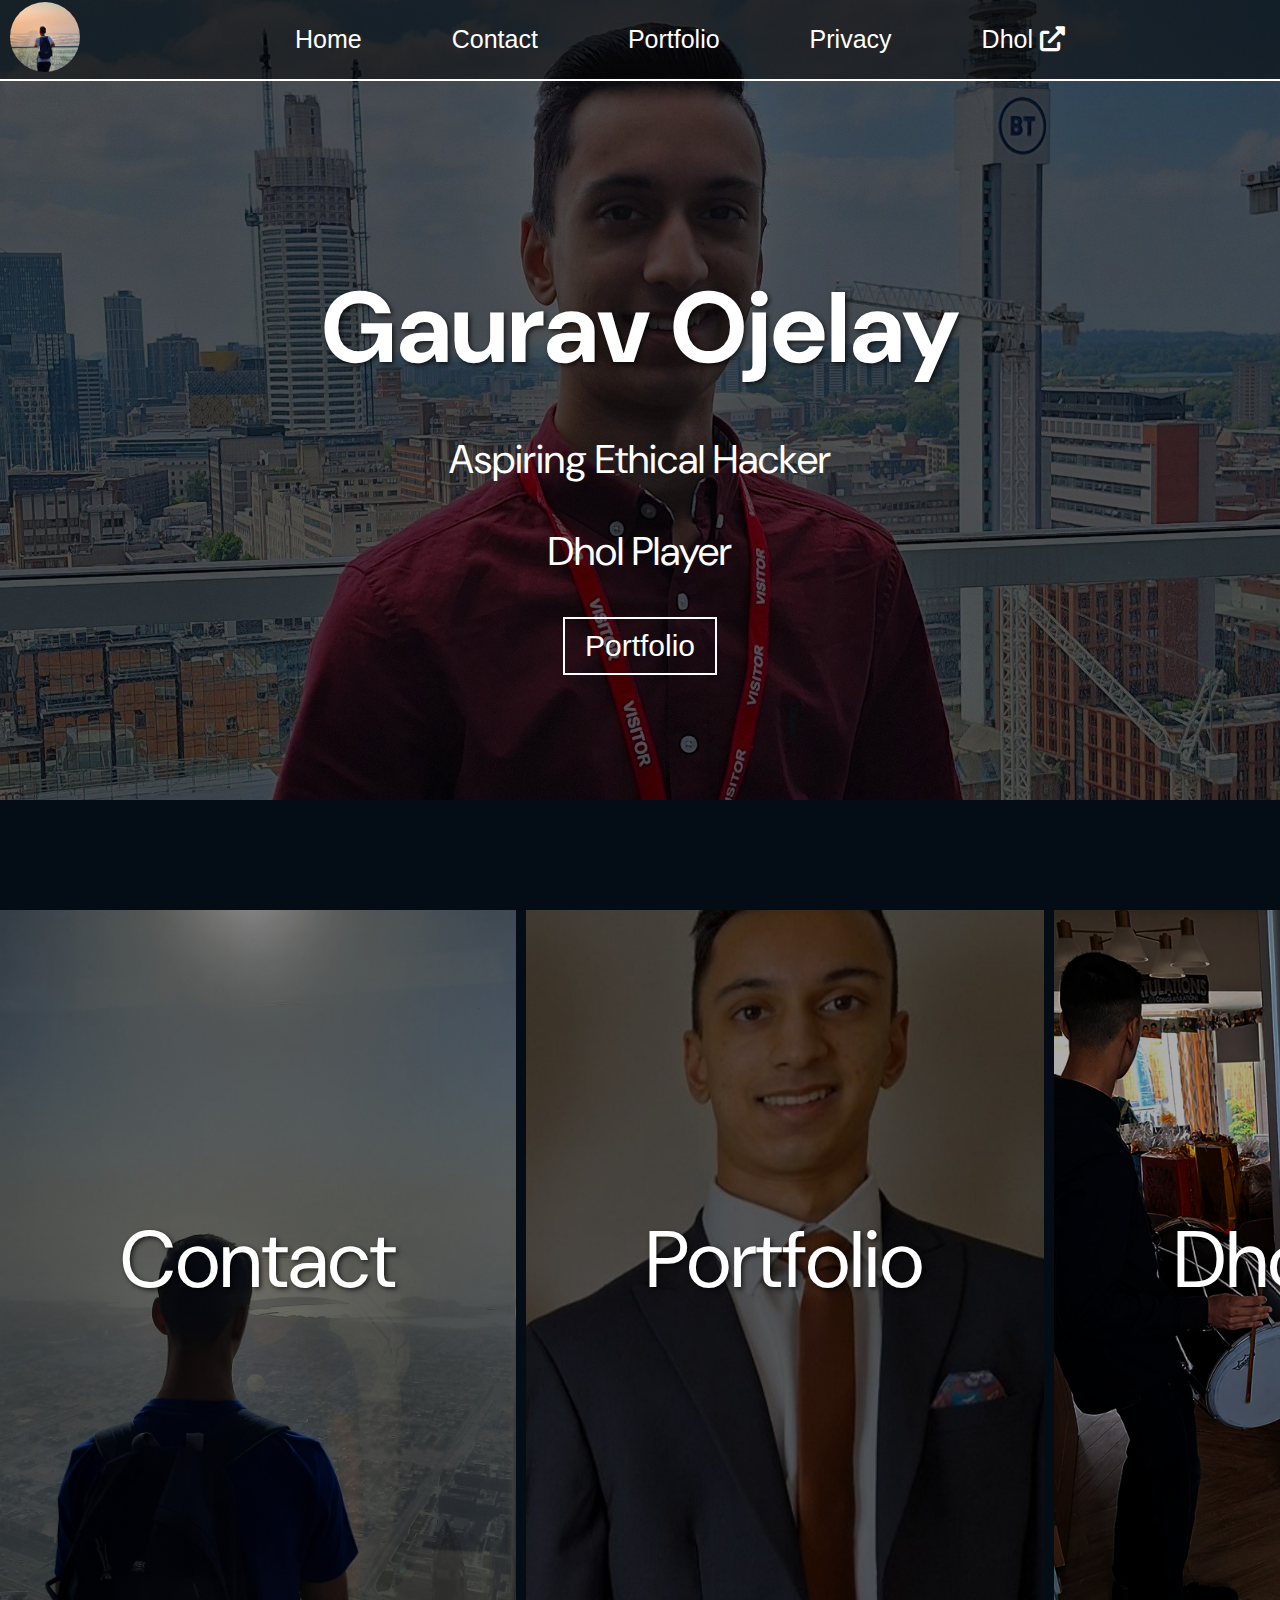
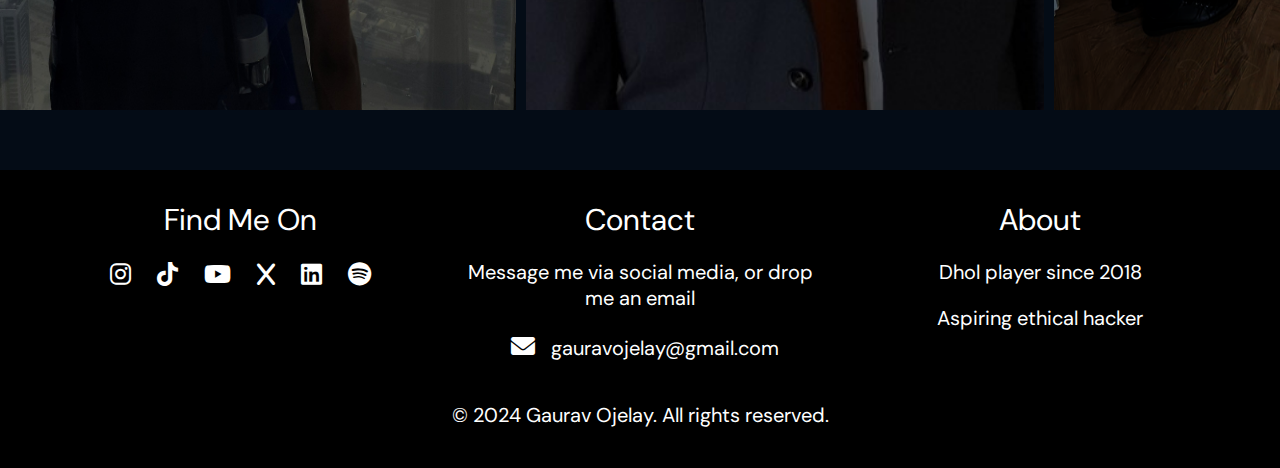
<file: index.html>
<!DOCTYPE html>
<html lang="en">

<head>
    <meta name="viewport" content="width=device-width, initial-scale=1.0">
    <title>Home</title>
    <link rel="stylesheet" href="styles.css">
</head>



<body>
    <div class="desktop-only">
        <div class="image-cover image1_1">
        <header>
            <nav>
                <a href="/" class="logo">
                    <img src="Images/Icon.jpg" alt="Home" class="logo-img">
                </a>
                <ul>
                    <li><a href="/"><button type="button" class="header-button">Home</button></a></li>
                    <li><a href="contact.html"><button type="button" class="header-button">Contact</button></a></li>
                    <li><a href="portfolio.html"><button type="button" class="header-button">Portfolio</button></a></li>
                    <li><a href="privacyPolicy.html"><button type="button" class="header-button">Privacy</button></a></li>
                    <li><a href="https://gauravojelay.github.io/dhol/" target="_blank"><button type="button" class="header-button">Dhol <i class="fas fa-external-link-alt"></i></button></a></li>
                </ul>
            </nav>
        </header>
        <h1 style="margin-bottom: 0;">Gaurav Ojelay</h1>
        <p style="font-size: 40px; margin-bottom: 0;">Aspiring Ethical Hacker</p>
        <p style="font-size: 40px;">Dhol Player</p>
        <a href="portfolio.html">
        <button style="font-size: 30px;" type="button" class="portfolioButton">Portfolio</button>
        </a>
    </div>
    </div>

    <div class="mobile-only">
        <div class="image-cover image1_1">
        <header>
            <nav>
                <a href="/" class="logo">
                    <img src="Images/Icon.jpg" class="logo-img">
                </a>
                <div class="dropdown">
                    <button onclick="myFunction()" class="dropbtn"><i class="fas fa-bars"></i></button>
                    <div id="myDropdown" class="dropdown-content">
                        <a href="/">Home</a>
                        <a href="contact.html">Contact</a>
                        <a href="portfolio.html">Portfolio</a>
                        <a href="privacyPolicy.html">Privacy</a>
                        <a href="https://gauravojelay.github.io/dhol/" target="_blank">Dhol <i class="fas fa-external-link-alt"></i></a>
                    </div>
                </div>
                  
                <script>
                    /* When the user clicks on the button, 
                    toggle between hiding and showing the dropdown content */
                    function myFunction() {
                        var dropdown = document.getElementById("myDropdown");
                        dropdown.classList.toggle("show");
                        document.querySelector(".dropbtn").classList.toggle("active");
                    }
                    
                    // Close the dropdown if the user clicks outside of it
                    window.onclick = function(event) {
                        if (!event.target.closest('.dropdown')) {  // Check if the click is outside the dropdown
                            var dropdowns = document.getElementsByClassName("dropdown-content");
                            for (var i = 0; i < dropdowns.length; i++) {
                                var openDropdown = dropdowns[i];
                                if (openDropdown.classList.contains('show')) {
                                    openDropdown.classList.remove('show');
                                }
                            }
                            // Also remove the active state from the button
                            document.querySelector(".dropbtn").classList.remove("active");
                        }
                    }

                </script>
            </nav>
        </header>
        <h1 style="margin-bottom: 0;">Gaurav Ojelay</h1>
        <p style="font-size: 40px; margin-bottom: 0;">Aspiring Ethical Hacker</p>
        <p style="font-size: 40px;">Dhol Player</p>
        <a href="portfolio.html">
        <button style="font-size: 20px;" type="button" class="portfolioButton">Portfolio</button>
        </a>
        </div>


        <div>
            <h2 style="margin-bottom: 0;">Cybersecurity</h2>
            <p>Cybersecurity is my passion, and in today's age, it's more important than ever.</p>
            <p>Hackers are becoming smarter and they're finding new ways around things, making it harder to keep people and information safe.</p>
            <p>I believe cybersecurity isn't just about defending attackers, but staying one step ahead of them.</p>
            <p>I want to be an ethical hacker to help organisations identify and fix security vulnerabilities before attackers can exploit them. Ethical hacking involves legally testing systems for weaknesses, using the same techniques as cybercriminals - but for defense, not harm.</p>
    
            <h2 style="margin-bottom: 0;">The Dhol</h2>
            <p>The dhol is a traditional double-headed drum from South Asia, known for its deep, powerful beats. It’s a key instrument in Bhangra music, played with two sticks to create energetic rhythms that drive celebrations, festivals, and performances.</p>
            <p>I first picked up the dhol in 2018, and without having a teacher, I relied on my ear and passion to guide me. I'd listen to songs and attempt to play along to them, developing my ability overtime.</p>
            <p>Now I play the dhol as a part-time job. I'm committed to spreading the joy of the dhol and bhangra, making sure that every special event is full of noise and excitement, as it should be!</p>
    
            
        </div>
    
    </div>
        


















    <div class="pic-grid-1x3" style="padding-top: 50px;">
        <a href="contact.html" style="text-decoration: none;">
            <div class="image-cover home-page-grid image2_1">
                <h2 class="large">Contact</h2>
            </div>
        </a>
        
        <a href="portfolio.html" style="text-decoration: none;">
            <div class="image-cover home-page-grid image2_2">
                <h2 class="large">Portfolio</h2>
            </div>
        </a>

        <a href="https://gauravojelay.github.io/dhol/" style="text-decoration: none;" target="_blank">
            <div class="image-cover home-page-grid image2_3">
                <h2 class="large">Dhol</h2>
            </div>
        </a>
    </div>




























    <footer>
        <div class="footer-content">
            <div class="footer-section links">
                <h4>Find Me On</h4>
                <div>
                    <a href="https://www.instagram.com/gauravojelay" target="_blank" class="social-icon">
                        <i class="fab fa-instagram"></i>
                    </a>
                    <a href="https://www.tiktok.com/@gauravojelay" target="_blank" class="social-icon">
                        <i class="fab fa-tiktok"></i>
                    </a>
                    <a href="https://www.youtube.com/@gauravojelay" target="_blank" class="social-icon">
                        <i class="fab fa-youtube"></i>
                    </a>
                    <a href="https://x.com/gauravojelay" target="_blank" class="social-icon">
                        <i class="fab fa-x"></i>
                    </a>
                    <a href="https://linkedin.com/in/gaurav-ojelay" target="_blank" class="social-icon">
                        <i class="fab fa-linkedin"></i>
                    </a>
                    <a href="https://open.spotify.com/user/y35he0wxd0q7rplj8o1iu5fy2" target="_blank" class="social-icon">
                        <i class="fab fa-spotify"></i>
                    </a>
                </div>
            </div>
            <div class="footer-section contact">
                <h4>Contact</h4>
                <p>Message me via social media, or drop me an email</p>
                <p>
                    <a href="mailto:gauravojelay@gmail.com" target="_blank" class="social-icon">
                    <i class="fas fa-envelope"></i> 
                    </a>
                    gauravojelay@gmail.com
                </p>
            </div>
            <div class="footer-section about">
                <h4>About</h4>
                <p>Dhol player since 2018</p>
                <p>Aspiring ethical hacker</p>
            </div>
        </div>
        <div class="footer-bottom">
            <p>&copy; 2024 Gaurav Ojelay. All rights reserved.</p>
        </div>
    </footer>
</body>

</html>
</file>
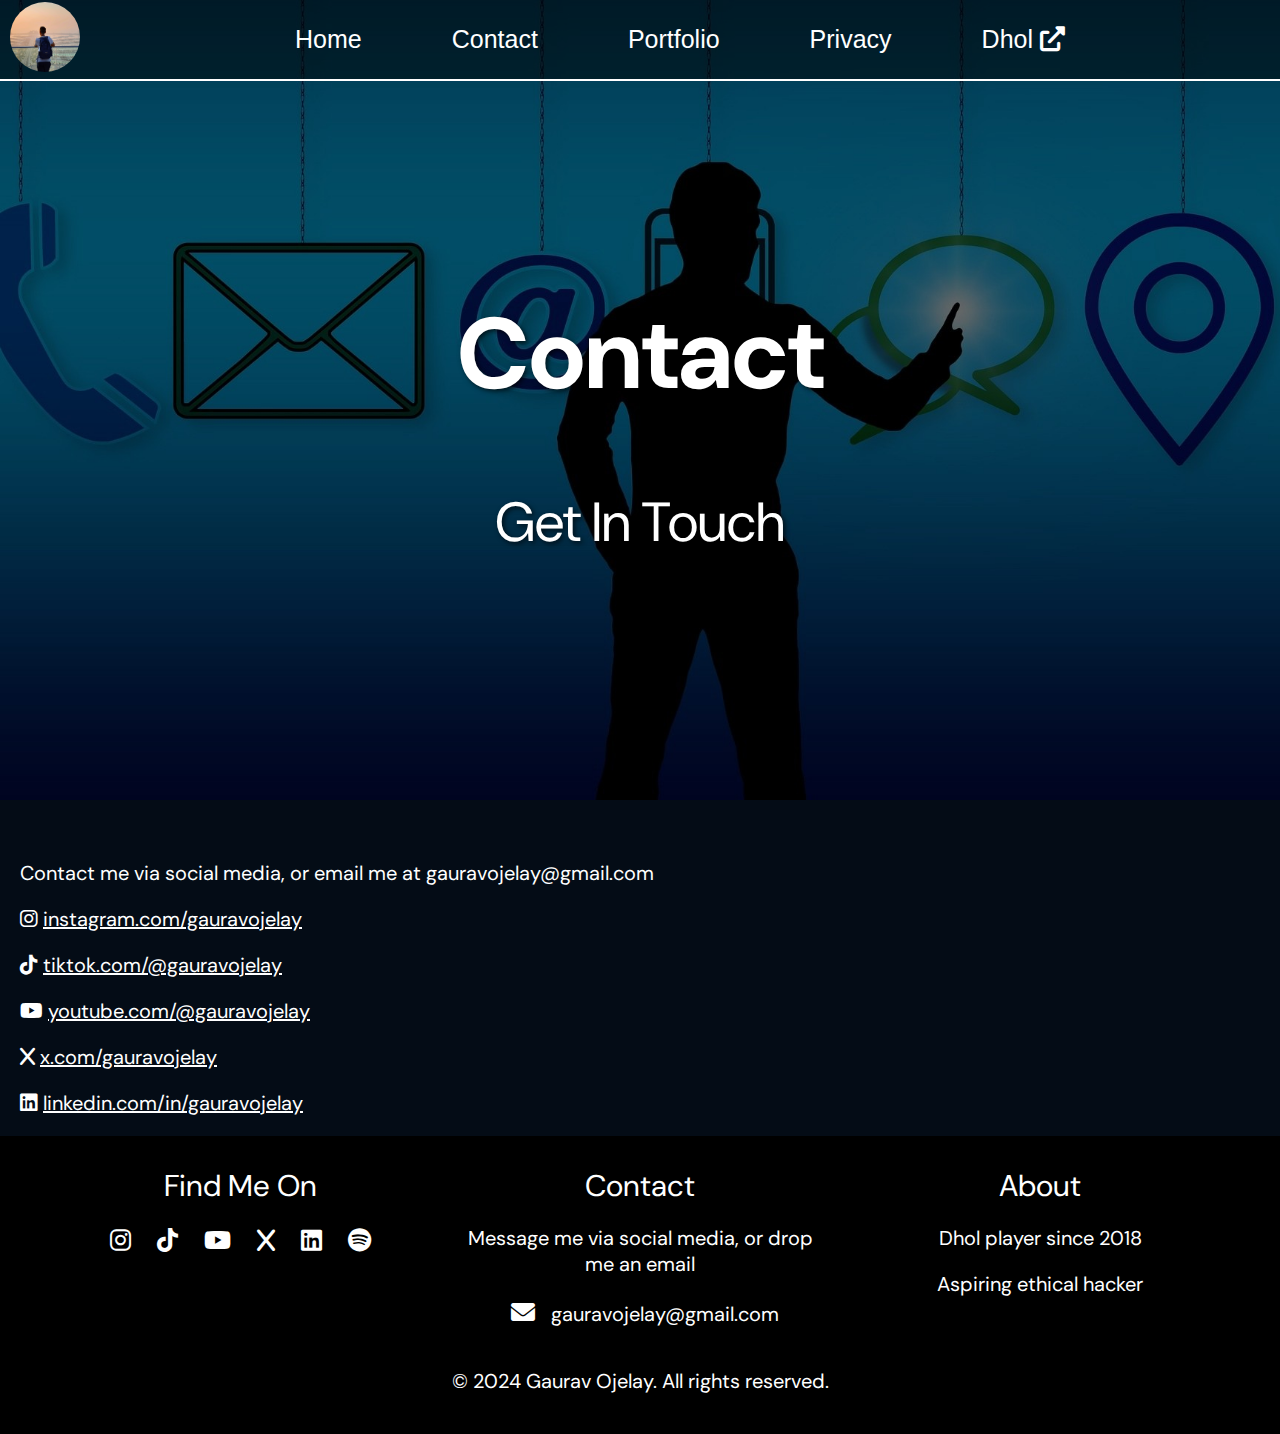
<file: contact.html>
<!DOCTYPE html>
<html lang="en">

<head>
    <meta name="viewport" content="width=device-width, initial-scale=1.0">
    <title>Contact</title>
    <link rel="stylesheet" href="styles.css">
</head>

<script>
    document.addEventListener("DOMContentLoaded", function () {
        if (window.location.pathname.endsWith(".html")) {
            let newPath = window.location.pathname.replace(".html", "");
            window.history.replaceState(null, "", newPath);
        }
    });
    </script>

<body>
    <div class="desktop-only">
        <div class="image-cover image1_2">
        <header>
            <nav>
                <a href="/" class="logo">
                    <img src="Images/Icon.jpg" alt="Home" class="logo-img">
                </a>
                <ul>
                    <li><a href="/"><button type="button" class="header-button">Home</button></a></li>
                    <li><a href="contact.html"><button type="button" class="header-button">Contact</button></a></li>
                    <li><a href="portfolio.html"><button type="button" class="header-button">Portfolio</button></a></li>
                    <li><a href="privacyPolicy.html"><button type="button" class="header-button">Privacy</button></a></li>
                    <li><a href="https://gauravojelay.github.io/dhol/" target="_blank"><button type="button" class="header-button">Dhol <i class="fas fa-external-link-alt"></i></button></a></li>
                </ul>
            </nav>
        </header>
        <h1>Contact</h1>
        <h2>Get In Touch</h2>
    </div>
    </div>


    <div class="mobile-only">
        <div class="image-cover image1_2">
        <header>
            <nav>
                <a href="/" class="logo">
                    <img src="Images/Icon.jpg" class="logo-img">
                </a>
                <div class="dropdown">
                    <button onclick="myFunction()" class="dropbtn"><i class="fas fa-bars"></i></button>
                    <div id="myDropdown" class="dropdown-content">
                        <a href="/">Home</a>
                        <a href="contact.html">Contact</a>
                        <a href="portfolio.html">Portfolio</a>
                        <a href="privacyPolicy.html">Privacy</a>
                        <a href="https://gauravojelay.github.io/dhol/" target="_blank">Dhol <i class="fas fa-external-link-alt"></i></a>
                    </div>
                </div>
                  
                <script>
                    /* When the user clicks on the button,
                    toggle between hiding and showing the dropdown content */
                    function myFunction() {
                        var dropdown = document.getElementById("myDropdown");
                        dropdown.classList.toggle("show");
                        document.querySelector(".dropbtn").classList.toggle("active");
                    }
                    
                    // Close the dropdown if the user clicks outside of it
                    window.onclick = function(event) {
                        if (!event.target.closest('.dropdown')) {  // Check if the click is outside the dropdown
                            var dropdowns = document.getElementsByClassName("dropdown-content");
                            for (var i = 0; i < dropdowns.length; i++) {
                                var openDropdown = dropdowns[i];
                                if (openDropdown.classList.contains('show')) {
                                    openDropdown.classList.remove('show');
                                }
                            }
                            // Also remove the active state from the button
                            document.querySelector(".dropbtn").classList.remove("active");
                        }
                    }

                </script>
            </nav>
        </header>
        <h1>Contact</h1>
        <h2>Get In Touch</h2>
        <a href="bookings.html">
        </a>
        </div>
    </div>
        


    <div id="contact-section">
        <style>
            #contact-section p {
                text-align: left;
            }
            #contact-section ul {
                list-style-type: disc;
                display: block;
                margin-left: 40px;
                font-size: 25px;
            }
            #contact-section a {
                text-decoration: underline;
            }
            #contact-section a:visited {
                color:white;
            }
        </style>
    <p>Contact me via social media, or email me at gauravojelay@gmail.com</p>
    <p><i class="fab fa-instagram"></i> <a href="https://www.instagram.com/gauravojelay">instagram.com/gauravojelay</a></p>
    <p><i class="fab fa-tiktok"></i> <a href="https://www.tiktok.com/@gauravojelay">tiktok.com/@gauravojelay</a></p>
    <p><i class="fab fa-youtube"></i> <a href="https://www.youtube.com/@gauravojelay">youtube.com/@gauravojelay</a></p>
    <p><i class="fab fa-x"></i> <a href="https://x.com/gauravojelay">x.com/gauravojelay</a></p>
    <p><i class="fab fa-linkedin"></i> <a href="https://linkedin.com/in/gaurav-ojelay">linkedin.com/in/gauravojelay</a></p>
    

    </div>






































    <footer>
        <div class="footer-content">
            <div class="footer-section links">
                <h4>Find Me On</h4>
                <div>
                    <a href="https://www.instagram.com/gauravojelay" target="_blank" class="social-icon">
                        <i class="fab fa-instagram"></i>
                    </a>
                    <a href="https://www.tiktok.com/@gauravojelay" target="_blank" class="social-icon">
                        <i class="fab fa-tiktok"></i>
                    </a>
                    <a href="https://www.youtube.com/@gauravojelay" target="_blank" class="social-icon">
                        <i class="fab fa-youtube"></i>
                    </a>
                    <a href="https://x.com/gauravojelay" target="_blank" class="social-icon">
                        <i class="fab fa-x"></i>
                    </a>
                    <a href="https://linkedin.com/in/gaurav-ojelay" target="_blank" class="social-icon">
                        <i class="fab fa-linkedin"></i>
                    </a>
                    <a href="https://open.spotify.com/user/y35he0wxd0q7rplj8o1iu5fy2" target="_blank" class="social-icon">
                        <i class="fab fa-spotify"></i>
                    </a>
                </div>
            </div>
            <div class="footer-section contact">
                <h4>Contact</h4>
                <p>Message me via social media, or drop me an email</p>
                <p>
                    <a href="mailto:gauravojelay@gmail.com" target="_blank" class="social-icon">
                    <i class="fas fa-envelope"></i> 
                    </a>
                    gauravojelay@gmail.com
                </p>
            </div>
            <div class="footer-section about">
                <h4>About</h4>
                <p>Dhol player since 2018</p>
                <p>Aspiring ethical hacker</p>
            </div>
        </div>
        <div class="footer-bottom">
            <p>&copy; 2024 Gaurav Ojelay. All rights reserved.</p>
        </div>
    </footer>
</body>

</html>
</file>
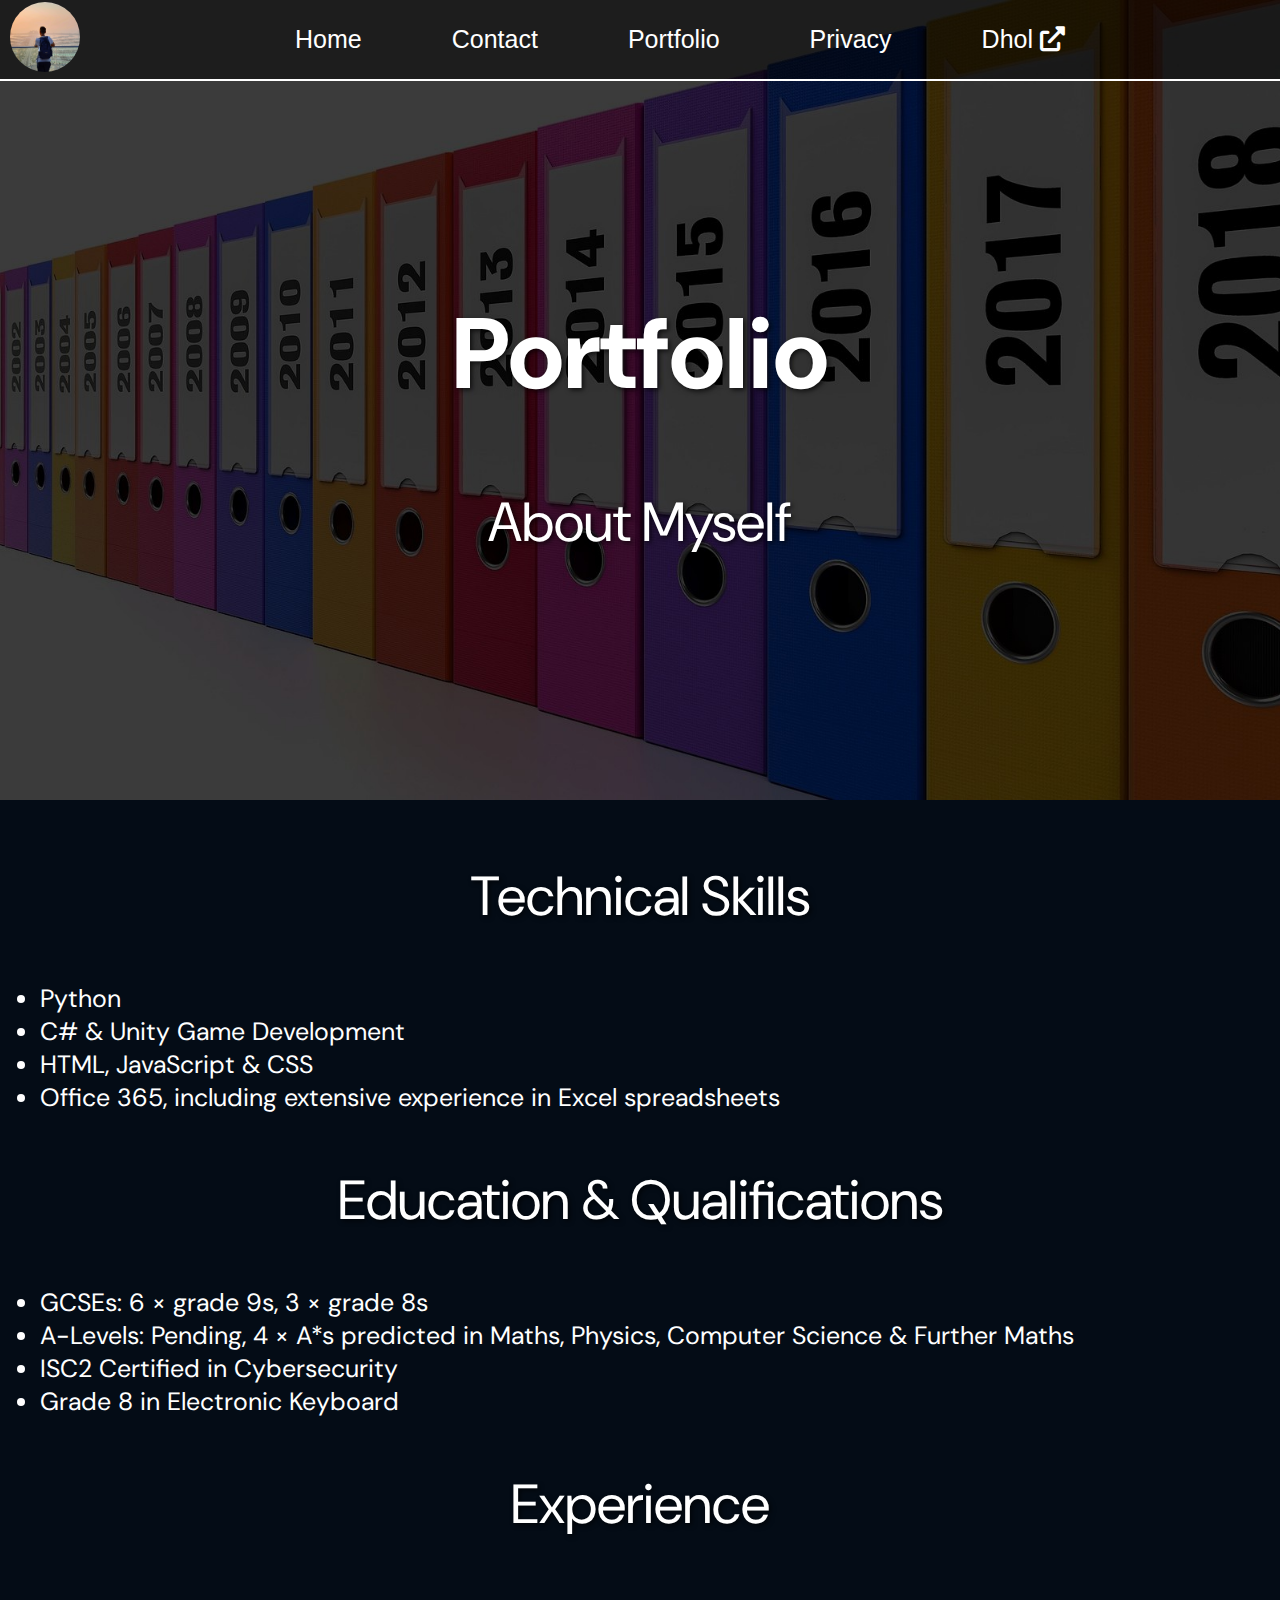
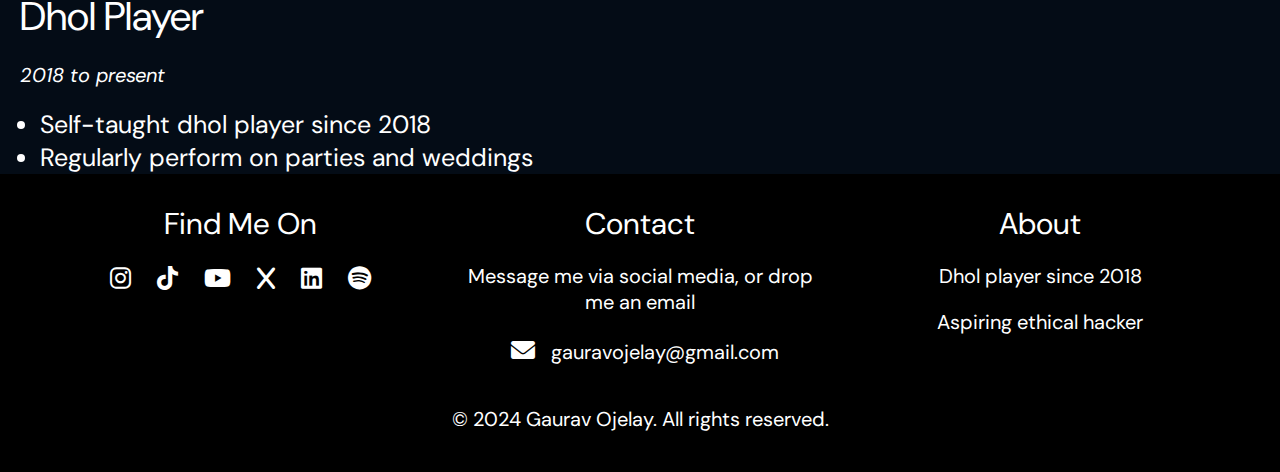
<file: portfolio.html>
<!DOCTYPE html>
<html lang="en">


<head>
    <meta name="viewport" content="width=device-width, initial-scale=1.0">
    <title>Home</title>
    <link rel="stylesheet" href="styles.css">
</head>

<script>
    document.addEventListener("DOMContentLoaded", function () {
        if (window.location.pathname.endsWith(".html")) {
            let newPath = window.location.pathname.replace(".html", "");
            window.history.replaceState(null, "", newPath);
        }
    });
</script>

<body>
    <div class="desktop-only">
        <div class="image-cover image1_3">
        <header>
            <nav>
                <a href="/" class="logo">
                    <img src="Images/Icon.jpg" alt="Home" class="logo-img">
                </a>
                <ul>
                    <li><a href="/"><button type="button" class="header-button">Home</button></a></li>
                    <li><a href="contact.html"><button type="button" class="header-button">Contact</button></a></li>
                    <li><a href="portfolio.html"><button type="button" class="header-button">Portfolio</button></a></li>
                    <li><a href="privacyPolicy.html"><button type="button" class="header-button">Privacy</button></a></li>
                    <li><a href="https://gauravojelay.github.io/dhol/" target="_blank"><button type="button" class="header-button">Dhol <i class="fas fa-external-link-alt"></i></button></a></li>
                </ul>
            </nav>
        </header>
        <h1>Portfolio</h1>
        <h2>About Myself</h2>
        <a href="bookings.html">
        </a>
    </div>
    </div>



    

    <div class="mobile-only">
        <div class="image-cover image1_3">
        <header>
            <nav>
                <a href="/" class="logo">
                    <img src="Images/Icon.jpg" class="logo-img">
                </a>
                <div class="dropdown">
                    <button onclick="myFunction()" class="dropbtn"><i class="fas fa-bars"></i></button>
                    <div id="myDropdown" class="dropdown-content">
                        <a href="/">Home</a>
                        <a href="contact.html">Contact</a>
                        <a href="portfolio.html">Portfolio</a>
                        <a href="privacyPolicy.html">Privacy</a>
                        <a href="https://gauravojelay.github.io/dhol/" target="_blank">Dhol <i class="fas fa-external-link-alt"></i></a>
                    </div>
                </div>
                  
                <script>
                    /* When the user clicks on the button, 
                    toggle between hiding and showing the dropdown content */
                    function myFunction() {
                        var dropdown = document.getElementById("myDropdown");
                        dropdown.classList.toggle("show");
                        document.querySelector(".dropbtn").classList.toggle("active");
                    }
                    
                    // Close the dropdown if the user clicks outside of it
                    window.onclick = function(event) {
                        if (!event.target.closest('.dropdown')) {  // Check if the click is outside the dropdown
                            var dropdowns = document.getElementsByClassName("dropdown-content");
                            for (var i = 0; i < dropdowns.length; i++) {
                                var openDropdown = dropdowns[i];
                                if (openDropdown.classList.contains('show')) {
                                    openDropdown.classList.remove('show');
                                }
                            }
                            // Also remove the active state from the button
                            document.querySelector(".dropbtn").classList.remove("active");
                        }
                    }

                </script>
            </nav>
        </header>
        <h1>Portfolio</h1>
        <h2>About Myself</h2>
        </div>
    </div>
        



    <div id="portfolio-section">
        <style>
            #portfolio-section p {
                text-align: left;
            }
            #portfolio-section ul {
                list-style-type: disc;
                display: block;
                margin-left: 40px;
                font-size: 25px;
            }
            #portfolio-sectionn a {
                text-decoration: underline;
            }
            #portfolio-section a:visited {
                color:white;
            }
            #portfolio-section h2{
                margin-top: 50px;
                margin-bottom: 50px;
            }
            #portfolio-section h3{
                text-align: left;
                margin-bottom: 0;
            }
        </style>
    
        <h2>Technical Skills</h2>
        <ul>
            <li>Python</li>
            <li>C# & Unity Game Development</li>
            <li>HTML, JavaScript & CSS</li>
            <li>Office 365, including extensive experience in Excel spreadsheets</li>
        </ul>

        <h2>Education & Qualifications</h2>
        <ul>
            <li>GCSEs: 6 × grade 9s, 3 × grade 8s</li>
            <li>A-Levels: Pending, 4 × A*s predicted in Maths, Physics, Computer Science & Further Maths</li>
            <li>ISC2 Certified in Cybersecurity</li>
            <li>Grade 8 in Electronic Keyboard</li>
        </ul>
        <h2>Experience</h2>
        <h3>Dhol Player</h3>
        <p><i>2018 to present</i></p>
        <ul>
            <li>Self-taught dhol player since 2018</li>
            <li>Regularly perform on parties and weddings</li>
        </ul>

    </div>
    

































    <footer>
        <div class="footer-content">
            <div class="footer-section links">
                <h4>Find Me On</h4>
                <div>
                    <a href="https://www.instagram.com/gauravojelay" target="_blank" class="social-icon">
                        <i class="fab fa-instagram"></i>
                    </a>
                    <a href="https://www.tiktok.com/@gauravojelay" target="_blank" class="social-icon">
                        <i class="fab fa-tiktok"></i>
                    </a>
                    <a href="https://www.youtube.com/@gauravojelay" target="_blank" class="social-icon">
                        <i class="fab fa-youtube"></i>
                    </a>
                    <a href="https://x.com/gauravojelay" target="_blank" class="social-icon">
                        <i class="fab fa-x"></i>
                    </a>
                    <a href="https://linkedin.com/in/gaurav-ojelay" target="_blank" class="social-icon">
                        <i class="fab fa-linkedin"></i>
                    </a>
                    <a href="https://open.spotify.com/user/y35he0wxd0q7rplj8o1iu5fy2" target="_blank" class="social-icon">
                        <i class="fab fa-spotify"></i>
                    </a>
                </div>
            </div>
            <div class="footer-section contact">
                <h4>Contact</h4>
                <p>Message me via social media, or drop me an email</p>
                <p>
                    <a href="mailto:gauravojelay@gmail.com" target="_blank" class="social-icon">
                    <i class="fas fa-envelope"></i> 
                    </a>
                    gauravojelay@gmail.com
                </p>
            </div>
            <div class="footer-section about">
                <h4>About</h4>
                <p>Dhol player since 2018</p>
                <p>Aspiring ethical hacker</p>
            </div>
        </div>
        <div class="footer-bottom">
            <p>&copy; 2024 Gaurav Ojelay. All rights reserved.</p>
        </div>
    </footer>
</body>

</html>
</file>
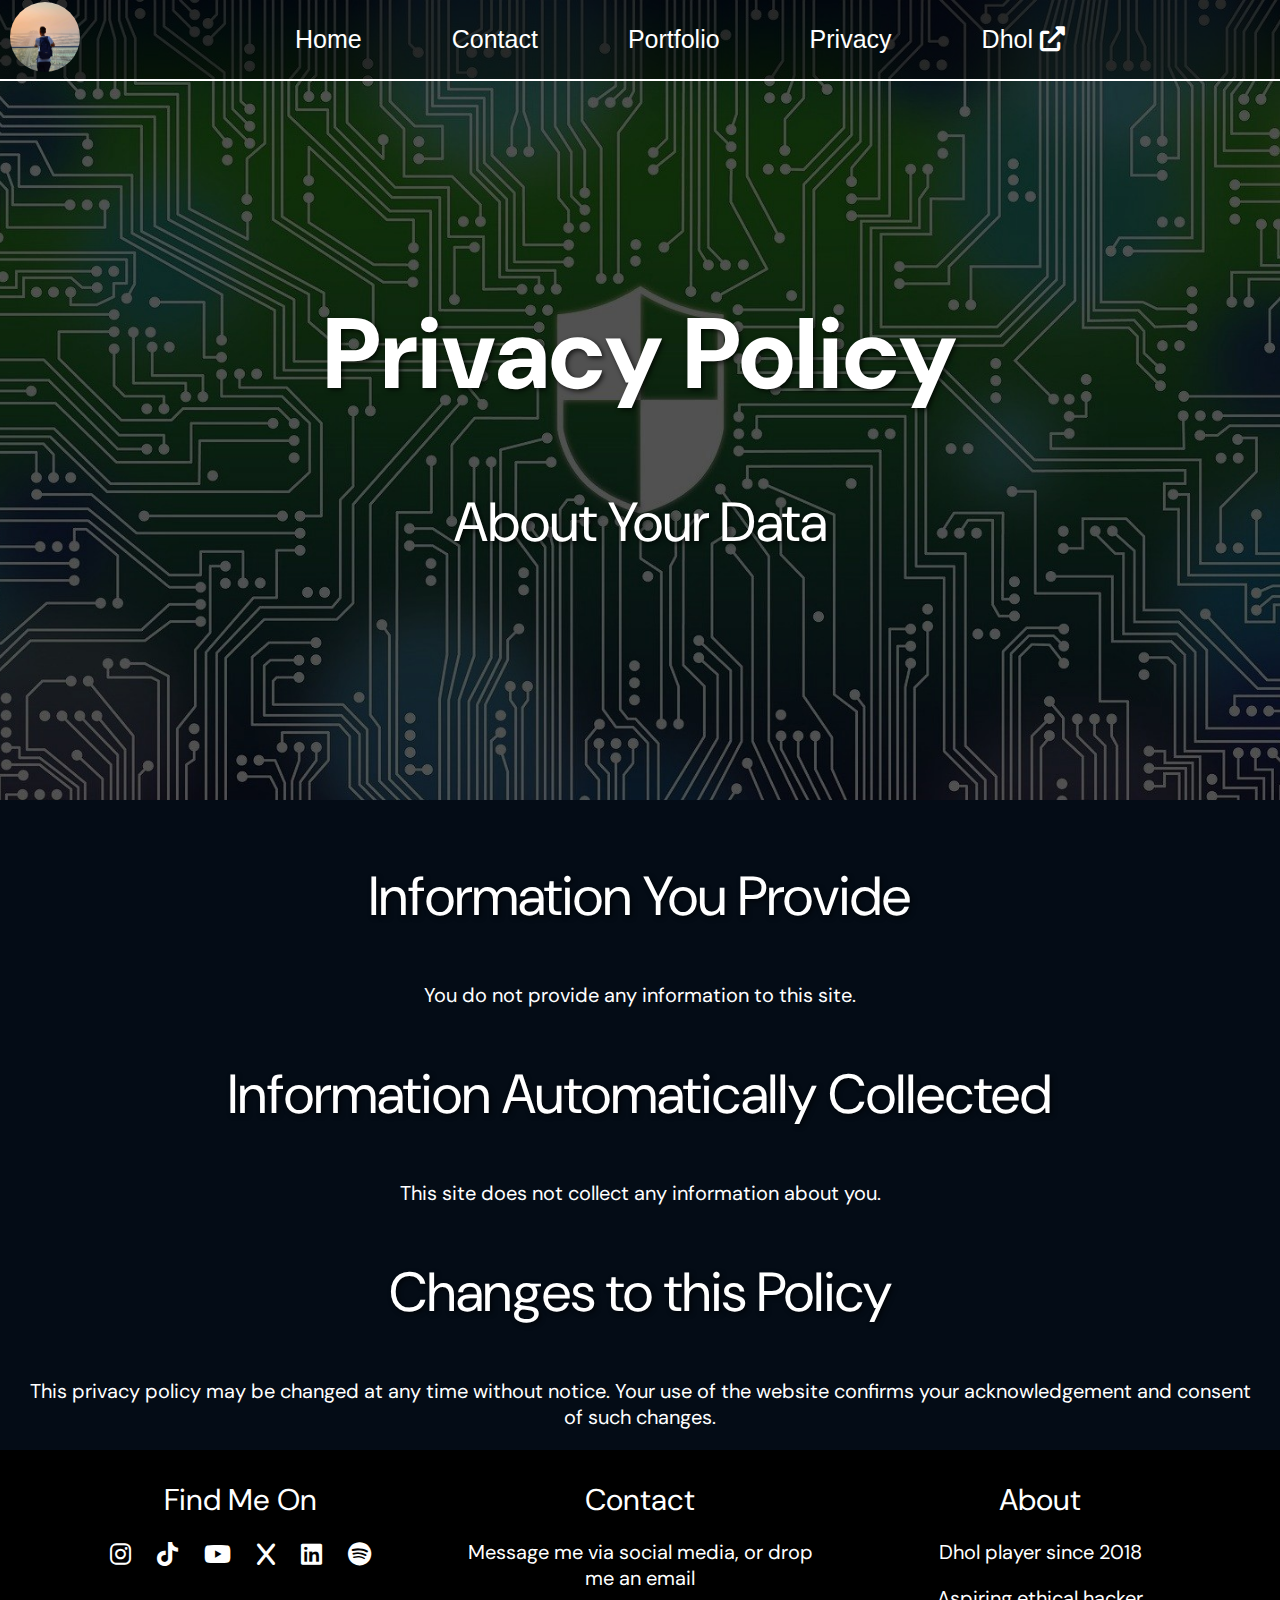
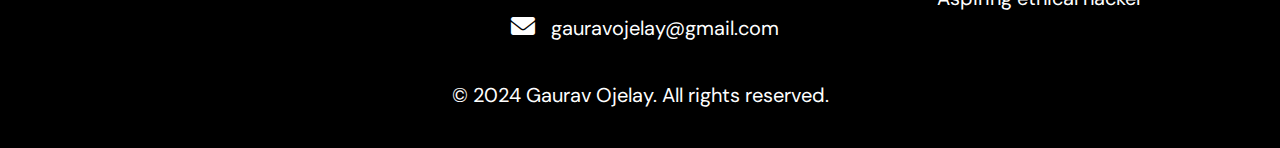
<file: privacyPolicy.html>
<!DOCTYPE html>
<html lang="en">

<head>
    <meta name="viewport" content="width=device-width, initial-scale=1.0">
    <title>Privacy Policy</title>
    <link rel="stylesheet" href="styles.css">
</head>

<script>
    document.addEventListener("DOMContentLoaded", function () {
        if (window.location.pathname.endsWith(".html")) {
            let newPath = window.location.pathname.replace(".html", "");
            window.history.replaceState(null, "", newPath);
        }
    });
</script>


<body>
    <div class="desktop-only">
        <div class="image-cover image1_4">
        <header>
            <nav>
                <a href="/" class="logo">
                    <img src="Images/Icon.jpg" alt="Home" class="logo-img">
                </a>
                <ul>
                    <li><a href="/"><button type="button" class="header-button">Home</button></a></li>
                    <li><a href="contact.html"><button type="button" class="header-button">Contact</button></a></li>
                    <li><a href="portfolio.html"><button type="button" class="header-button">Portfolio</button></a></li>
                    <li><a href="privacyPolicy.html"><button type="button" class="header-button">Privacy</button></a></li>
                    <li><a href="https://gauravojelay.github.io/dhol/" target="_blank"><button type="button" class="header-button">Dhol <i class="fas fa-external-link-alt"></i></button></a></li>
                </ul>
            </nav>
        </header>
        <h1>Privacy Policy</h1>
        <h2>About Your Data</h2>
        <a href="bookings.html">
        </a>
    </div>
    </div>


    <div class="mobile-only">
        <div class="image-cover image1_4">
        <header>
            <nav>
                <a href="/" class="logo">
                    <img src="Images/Icon.jpg" class="logo-img">
                </a>
                <div class="dropdown">
                    <button onclick="myFunction()" class="dropbtn"><i class="fas fa-bars"></i></button>
                    <div id="myDropdown" class="dropdown-content">
                        <a href="/">Home</a>
                        <a href="contact.html">Contact</a>
                        <a href="portfolio.html">Portfolio</a>
                        <a href="privacyPolicy.html">Privacy</a>
                        <a href="https://gauravojelay.github.io/dhol/" target="_blank">Dhol <i class="fas fa-external-link-alt"></i></a>
                    </div>
                </div>
                  
                <script>
                    /* When the user clicks on the button, 
                    toggle between hiding and showing the dropdown content */
                    function myFunction() {
                        var dropdown = document.getElementById("myDropdown");
                        dropdown.classList.toggle("show");
                        document.querySelector(".dropbtn").classList.toggle("active");
                    }
                    
                    // Close the dropdown if the user clicks outside of it
                    window.onclick = function(event) {
                        if (!event.target.closest('.dropdown')) {  // Check if the click is outside the dropdown
                            var dropdowns = document.getElementsByClassName("dropdown-content");
                            for (var i = 0; i < dropdowns.length; i++) {
                                var openDropdown = dropdowns[i];
                                if (openDropdown.classList.contains('show')) {
                                    openDropdown.classList.remove('show');
                                }
                            }
                            // Also remove the active state from the button
                            document.querySelector(".dropbtn").classList.remove("active");
                        }
                    }

                </script>
            </nav>
        </header>
        <h1>Privacy Policy</h1>
        <h2>About Your Data</h2>
        </div>
    </div>
        



    <div id="privacy-section">
        <style>
            #privacy-section h2{
                margin-top: 50px;
                margin-bottom: 50px;
            }
        </style>
    <h2>Information You Provide</h2>
    <p>You do not provide any information to this site.</p>

    <h2>Information Automatically Collected</h2>
    <p>This site does not collect any information about you.</p>

    <h2>Changes to this Policy</h2>
    <p>This privacy policy may be changed at any time without notice. Your use of the website confirms your acknowledgement and consent of such changes.</p>
    </div>




































    <footer>
        <div class="footer-content">
            <div class="footer-section links">
                <h4>Find Me On</h4>
                <div>
                    <a href="https://www.instagram.com/gauravojelay" target="_blank" class="social-icon">
                        <i class="fab fa-instagram"></i>
                    </a>
                    <a href="https://www.tiktok.com/@gauravojelay" target="_blank" class="social-icon">
                        <i class="fab fa-tiktok"></i>
                    </a>
                    <a href="https://www.youtube.com/@gauravojelay" target="_blank" class="social-icon">
                        <i class="fab fa-youtube"></i>
                    </a>
                    <a href="https://x.com/gauravojelay" target="_blank" class="social-icon">
                        <i class="fab fa-x"></i>
                    </a>
                    <a href="https://linkedin.com/in/gaurav-ojelay" target="_blank" class="social-icon">
                        <i class="fab fa-linkedin"></i>
                    </a>
                    <a href="https://open.spotify.com/user/y35he0wxd0q7rplj8o1iu5fy2" target="_blank" class="social-icon">
                        <i class="fab fa-spotify"></i>
                    </a>
                </div>
            </div>
            <div class="footer-section contact">
                <h4>Contact</h4>
                <p>Message me via social media, or drop me an email</p>
                <p>
                    <a href="mailto:gauravojelay@gmail.com" target="_blank" class="social-icon">
                    <i class="fas fa-envelope"></i> 
                    </a>
                    gauravojelay@gmail.com
                </p>
            </div>
            <div class="footer-section about">
                <h4>About</h4>
                <p>Dhol player since 2018</p>
                <p>Aspiring ethical hacker</p>
            </div>
        </div>
        <div class="footer-bottom">
            <p>&copy; 2024 Gaurav Ojelay. All rights reserved.</p>
        </div>
    </footer>
</body>

</html>
</file>
<file: styles.css>
@import url('https://fonts.googleapis.com/css2?family=DM+Sans:wght@400;700&display=swap');
@import url('https://cdnjs.cloudflare.com/ajax/libs/font-awesome/6.0.0-beta3/css/all.min.css');


html, body {
    margin: 0;
    padding: 0;
    width: 100%;
}

body {
    background-color: #040c16; 
    color: white; 
    font-family: 'DM Sans', sans-serif;
}

body a:link{
    color: white;
    text-decoration: none;
}

header {
    background-color: rgba(0, 0, 0, 0.5);  /* Transparent background */
    position: absolute; /* Position header absolutely */
    top: 0;
    width: 100%;
    z-index: 1000; /* Ensure the header is above other content */
    border-bottom: 2px solid white;
}

nav {
    display: flex; /* Use Flexbox layout */
    align-items: center; /* Center items vertically */
    justify-content: space-between; /* Distribute space between logo and nav items */

    margin: 0 auto; /* Center nav horizontally */
    padding: 0px 0px; /* Horizontal padding */
}

ul {
    list-style-type: none; /* Remove bullet points */
    margin: 0;
    padding: 0;
    display: flex; /* Arrange list items horizontally */
    flex-grow: 1; /* Allow the list to take up remaining space */
    justify-content: center; /* Center navigation items */
}






















h2, h3, h4, h5, h6 {
    font-weight: normal;
    margin-top: 0px;
}

h1{
    margin-left: 120px;
    margin-right: 120px;
    padding-top: 80px;
    text-align: center;
    font-size: 100px;
    text-shadow: 2px 2px 5px rgba(0, 0, 0, 0.7);
}

h2{
    margin-left: 120px;
    margin-right: 120px;
    margin-bottom: 100px;
    text-align: center;
    font-size: 55px; 
    text-shadow: 2px 2px 5px rgba(0, 0, 0, 0.7);
}

h3{
    margin-left: 20px;
    margin-right: 20px;
    text-align: center;
    font-size: 40px; 
}

h4{
    font-size: 30px;
    margin-top: 10px;
    margin-bottom: 20px;
}

p{
    padding-left: 20px;
    padding-right: 20px;
    text-align: center;
    font-size: 20px;
}

.large{
    font-size: 5rem;
    text-shadow: 2px 2px 5px rgba(0, 0, 0, 0.7);
}

















.header-button,
.portfolioButton {
    background-color: transparent;
    color: white;
    transition: background-color 0.3s ease, color 0.3s ease;
    display: inline-block; /* Align with other elements */
    cursor: pointer; /* Pointer cursor on hover */
    border: 2px solid white; /* White border */
    padding: 10px 20px; /* Padding inside the button */
    text-align: center; /* Center text */
    margin-bottom: 10px;
}

.portfolioButton:hover {
    background-color: white; /* White background on hover */
    color: black; /* Black text color on hover */
}


#scrollButton {
    background-color: transparent;
    color: white;
    transition: background-color 0.3s ease, color 0.3s ease;
    display: inline-block; /* Align with other elements */
    cursor: pointer; /* Pointer cursor on hover */
    border: 2px solid white; /* White border */
    padding: 10px 20px; /* Padding inside the button */
    text-align: center; /* Center text */
    margin-bottom: 10px;
}

#scrollButton:hover {
    background-color: white; /* White background on hover */
    color: black; /* Black text color on hover */
}



.header-button {
    border: none;
    padding: 25px 45px;
    font-size: 25px;
    margin-bottom: 0;
}

.header-button:hover {
    background-color: white; /* White background on hover */
    color: black; /* Black text color on hover */
}

/* Dropdown button */
.dropbtn {
    background-color: transparent;
    color: white;
    font-size: 40px;
    border: none;
    cursor: pointer;
}

/* Dropdown container */
.dropdown {
    position: relative;
    display: inline-block;
    margin-right: 15px;
}

/* Dropdown content */
.dropdown-content {
    display: block; /* Keep it block to allow height transition */
    position: absolute;
    background-color: white;
    min-width: 160px;
    overflow: hidden;
    box-shadow: 0px 8px 16px 0px rgba(0,0,0,0.2);
    z-index: 1;
    right: 0;
    max-height: 0;
    opacity: 0;
    transition: max-height 0.5s ease-in-out, opacity 0.5s ease-in-out;
}

.dropdown-content a {
    color: black !important;
    padding: 12px 16px;
    display: block;
}

.dropdown-content a:visited {   
    color: black !important;
}


.dropdown a:hover {
    background-color: #ddd;
}

.show {
    max-height: 400px;
    opacity: 1;
}







































.image-cover {
    flex: 1; 
    text-align: center; 
    transition: transform 0.3s ease-in-out; 
    margin-bottom: 60px;
    margin-top:0px;
    display: flex;
    flex-direction: column; 
    background-position: center; 
    background-repeat: no-repeat;
    background-size: cover; 
    align-items: center;
    justify-content: center;
    position: relative;
}

.image-cover.bday{
    background-image: url("Images/Bday.jpg");;
}

.image-cover.image1_1{
    background-image: url("Images/Photo1.1.jpg");
}

.image-cover.image1_2{
    background-image: url("Images/Photo1.2.jpg");
}

.image-cover.image1_3{
    background-image: url("Images/Photo1.3.jpg");
}

.image-cover.image1_4{
    background-image: url("Images/Photo1.4.jpg");
}

.image-cover.image1_5{
    background-image: url("Images/Photo1.5.jpg");
}

.image-cover.image1_6{
    background-image: url("Images/Photo1.6.jpg");
}

.image-cover.image1_7{
    background-image: url("Images/Photo1.7.jpg");
}

.image-cover.image1_8{
    background-image: url("Images/Photo1.8.jpg");
}

.image-cover.bday,
.image-cover.image1_1,
.image-cover.image1_2,
.image-cover.image1_3,
.image-cover.image1_4,
.image-cover.image1_5,
.image-cover.image1_6,
.image-cover.image1_7,
.image-cover.image1_8{
    height: 800px;
}




.image-cover.home-page-grid:hover {
    transform: scale(1.05);
}

.image-cover.home-page-grid.image2_1{
    background-image: url("Images/Photo2.1.jpg");
}

.image-cover.home-page-grid.image2_2{
    background-image: url("Images/Photo2.2.jpg");
}

.image-cover.home-page-grid.image2_3{
    background-image: url("Images/Photo2.3.png");
}

.image-cover.home-page-grid.image2_1,
.image-cover.home-page-grid.image2_2,
.image-cover.home-page-grid.image2_3 {
    height:800px;
}






























.logo {
    display: inline-block; /* Use Flexbox for logo alignment */
    align-items: center; /* Center the logo image vertically */
    padding-top: 0px;
    padding-left: 10px;
    padding-bottom: 0px;
}

.logo-img {
    height: 70px; /* Adjust the height of the image */
    width: auto; /* Maintain aspect ratio */
    border-radius: 50%; /* Optional: make the image round */
}

.pic-grid-1x3 {
    display: flex;
    justify-content: space-between; /* Distributes space evenly between items */
    align-items: center; /* Aligns items vertically within the row */
    gap: 10px; /* Adds space between the divs, adjust as needed */
    color: white;
}

.pic-grid-1x3 a:visited {   
    color: white; /* Set the color for visited links */
}










footer {
    background-color: #000000; /* Dark background color */
    color: white; /* White text color */
    padding: 20px 0; /* Padding for the footer */
    text-align: center;
}

.footer-content {
    display: flex;
    justify-content: space-around;
    flex-wrap: wrap;
    max-width: 1200px;
    margin: 0 auto;
}

.footer-section {
    flex: 1;
    padding: 0 0px;
}

.footer-section h2 {
    margin-top: 0;
}

.footer-section ul {
    list-style-type: none;
    padding: 0;
}

.footer-section ul li {
    margin: 10px 0;
}

.social-icons {
    margin: 20px 0;
}

.social-icon {
    color: white;
    font-size: 24px;
    margin: 0 10px;
}

.social-icon:hover {
    color: #919191; /* Change color on hover */
}























@media (max-width: 1000px) {

    .mobile-only {
        display: block;
    }

    .desktop-only{
        display: none;
    }

    .home-page-intro{
        padding-top: 130px;
    }
    
    .image-cover.bday{
        height:700px;
    }

    h1{
        margin-left: 10px;
        margin-right: 10px;
        margin-top: 125px;
        text-align: center;
        font-size: 50px;
    }
    
    h2{
        margin-left: 10px;
        margin-right: 10px;
        text-align: center;
        font-size: 25px; 
    }
    
    h3{
        margin-left: 10px;
        margin-right: 10px;
        text-align: center;
        font-size: 20px; 
    }


    footer h4{
        font-size: 8px;
        margin-bottom: 0px;
    }

    footer p {
        font-size: 5px;
        margin-top: 4px;
        margin-bottom: 4px;
    }



    .image-cover.home-page-grid.image2_1{
        background-image: url("Images/Photo2.1.jpg");
    }
    
    .image-cover.home-page-grid.image2_2{
        background-image: url("Images/Photo2.2.jpg");
    }
    
    
    .image-cover.home-page-grid.image2_3{
        background-image: url("Images/Photo2.3.png");
    }

    .image-cover.home-page-grid.image2_1,
    .image-cover.home-page-grid.image2_2,
    .image-cover.home-page-grid.image2_3 {
        width: 600px;
    }   

    .logo-img{
        height: 50px;
    }

    .pic-grid-1x3 {
        flex-direction: column; /* Change layout to vertical */
        align-items: center; /* Center items horizontally */
    }

    .pic-grid-1x3 div {
        margin-bottom: 10px; /* Space between items */
    }


    .footer-content {
        display: flex; 
        flex-direction: row; /* Make the footer content horizontal */
        justify-content: space-around; /* Space items evenly */
        align-items: center; /* Center items vertically */
        width: 100%; /* Ensure it takes full width */
    }

    .footer-section {
        flex: none; /* Prevent the footer sections from expanding */
    }


    .social-icon {
        font-size: 10px;
        margin: 0 1.4px;
        display: inline-block; /* Align icons horizontally */
    }

}
    
@media (min-width: 1000px) {

    .mobile-only {
        display: none;
    }
    
    .desktop-only {
        display: block;
    }
}
</file>
